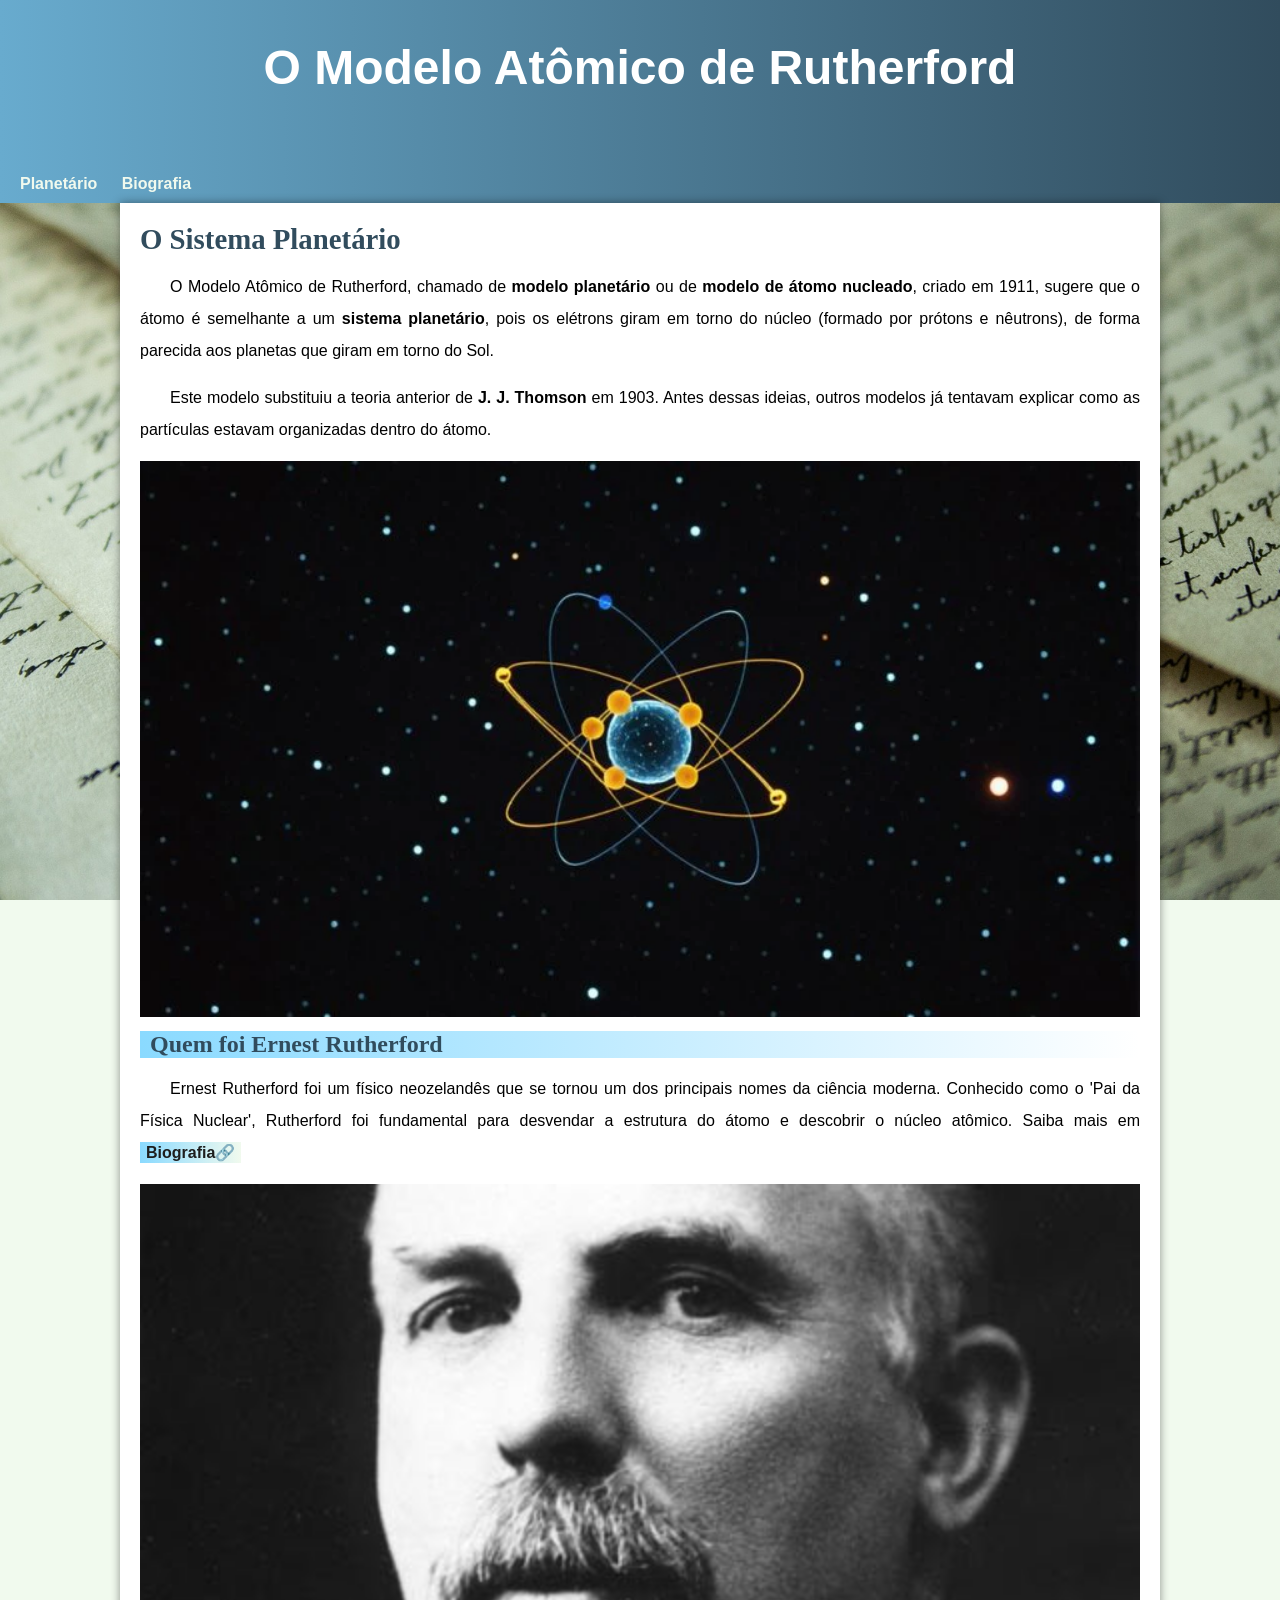
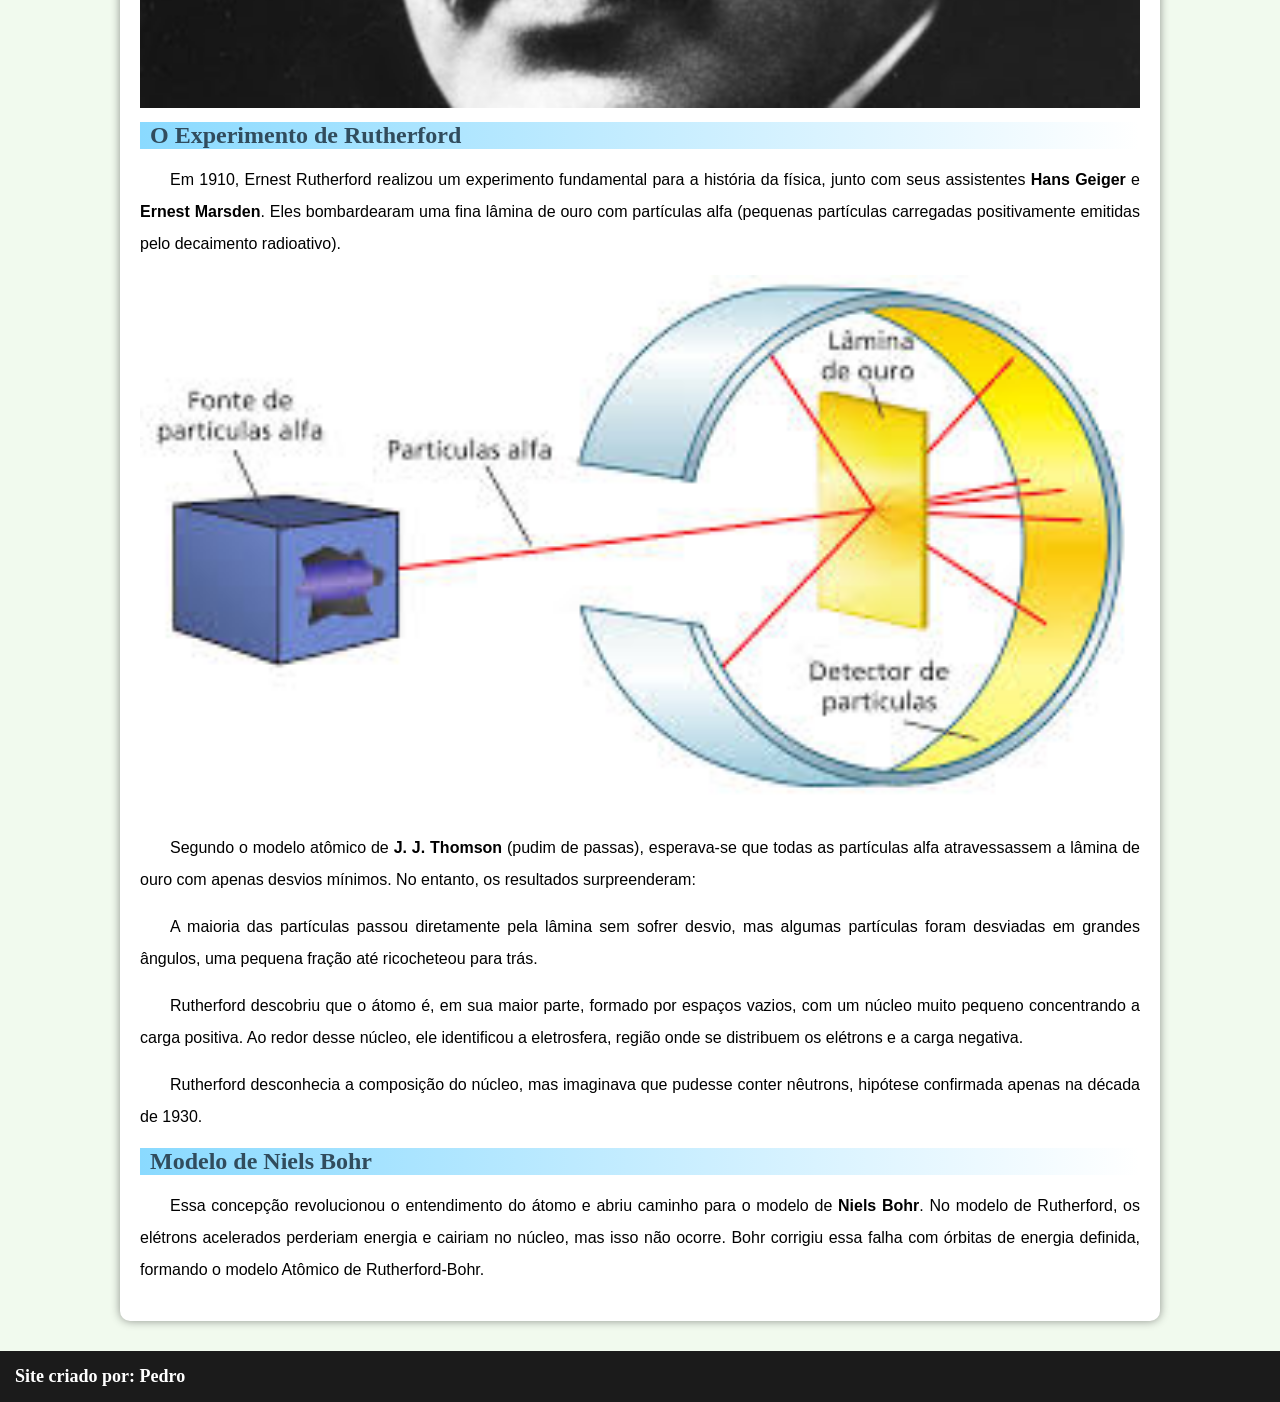
<file: index.html>
<!DOCTYPE html>
<html lang="pt-br">
<head>
    <meta charset="UTF-8">
    <meta name="viewport" content="width=device-width, initial-scale=1.0">
    <link rel="stylesheet" href="style.css">
    <link rel="shortcut icon" href="imagens/rutherford.ico" type="image/x-icon">
    <title>Rutherford</title>
</head>
<body>
    <header>
        <h1>
            O Modelo Atômico de Rutherford
        </h1>
    </header>
     <nav>
            <a href="index.html">Planetário</a>
            <a href="biografia.html">Biografia</a>
     </nav>
    <main>
        <h1>
            O Sistema Planetário
        </h1>

        <p>
            O Modelo Atômico de Rutherford, chamado de <strong>modelo planetário</strong> ou de <strong>modelo de átomo nucleado</strong>, criado em 1911, sugere que o átomo é semelhante a um <strong>sistema planetário</strong>, pois os elétrons giram em torno do núcleo (formado por prótons e nêutrons), de forma parecida aos planetas que giram em torno do Sol.
        </p>

        <p>
            Este modelo substituiu a teoria anterior de <strong>J. J. Thomson</strong> em 1903. Antes dessas ideias, outros modelos já tentavam explicar como as partículas estavam organizadas dentro do átomo.
        </p>
        <img src="imagens/Modelo Atômico de Rutherford.webp" alt="planetario">

        <h2>
            Quem foi Ernest Rutherford
        </h2>

        <p>
            Ernest Rutherford foi um físico neozelandês que se tornou um dos principais nomes da ciência moderna. Conhecido como o 'Pai da Física Nuclear', Rutherford foi fundamental para desvendar a estrutura do átomo e descobrir o núcleo atômico. Saiba mais em <a href="biografia.html">Biografia🔗</a>
        </p>
        <img src="imagens/rutherford-foto.jpg" alt="rutherford-foto">

        <h2>
            O Experimento de Rutherford
        </h2>
        <p>
            Em 1910, Ernest Rutherford realizou um experimento fundamental para a história da física, junto com seus assistentes <strong>Hans Geiger</strong> e <strong>Ernest Marsden</strong>. Eles bombardearam uma fina lâmina de ouro com partículas alfa (pequenas partículas carregadas positivamente emitidas pelo decaimento radioativo).
        </p>
        <img src="imagens/dispersao-de-particulas.jpg" alt="dispersao-de-particulas">

        <p>
            Segundo o modelo atômico de <strong>J. J. Thomson</strong> (pudim de passas), esperava-se que todas as partículas alfa atravessassem a lâmina de ouro com apenas desvios mínimos. No entanto, os resultados surpreenderam:
        </p>

        <p>
            A maioria das partículas passou diretamente pela lâmina sem sofrer desvio, mas algumas partículas foram desviadas em grandes ângulos, uma pequena fração até ricocheteou para trás.
        </p>

        <p>
            Rutherford descobriu que o átomo é, em sua maior parte, formado por espaços vazios, com um núcleo muito pequeno concentrando a carga positiva. Ao redor desse núcleo, ele identificou a eletrosfera, região onde se distribuem os elétrons e a carga negativa.
        </p>

        <p>
            Rutherford desconhecia a composição do núcleo, mas imaginava que pudesse conter nêutrons, hipótese confirmada apenas na década de 1930.
        </p>

        <h2>
            Modelo de Niels Bohr
        </h2>

        <p>
            Essa concepção revolucionou o entendimento do átomo e abriu caminho para o modelo de <strong>Niels Bohr</strong>. No modelo de Rutherford, os elétrons acelerados perderiam energia e cairiam no núcleo, mas isso não ocorre. Bohr corrigiu essa falha com órbitas de energia definida, formando o modelo Atômico de Rutherford-Bohr.
        </p>
    </main>
    <footer>
        <p>
            Site criado por: Pedro
        </p>
    </footer>
</body>
</html>
</file>
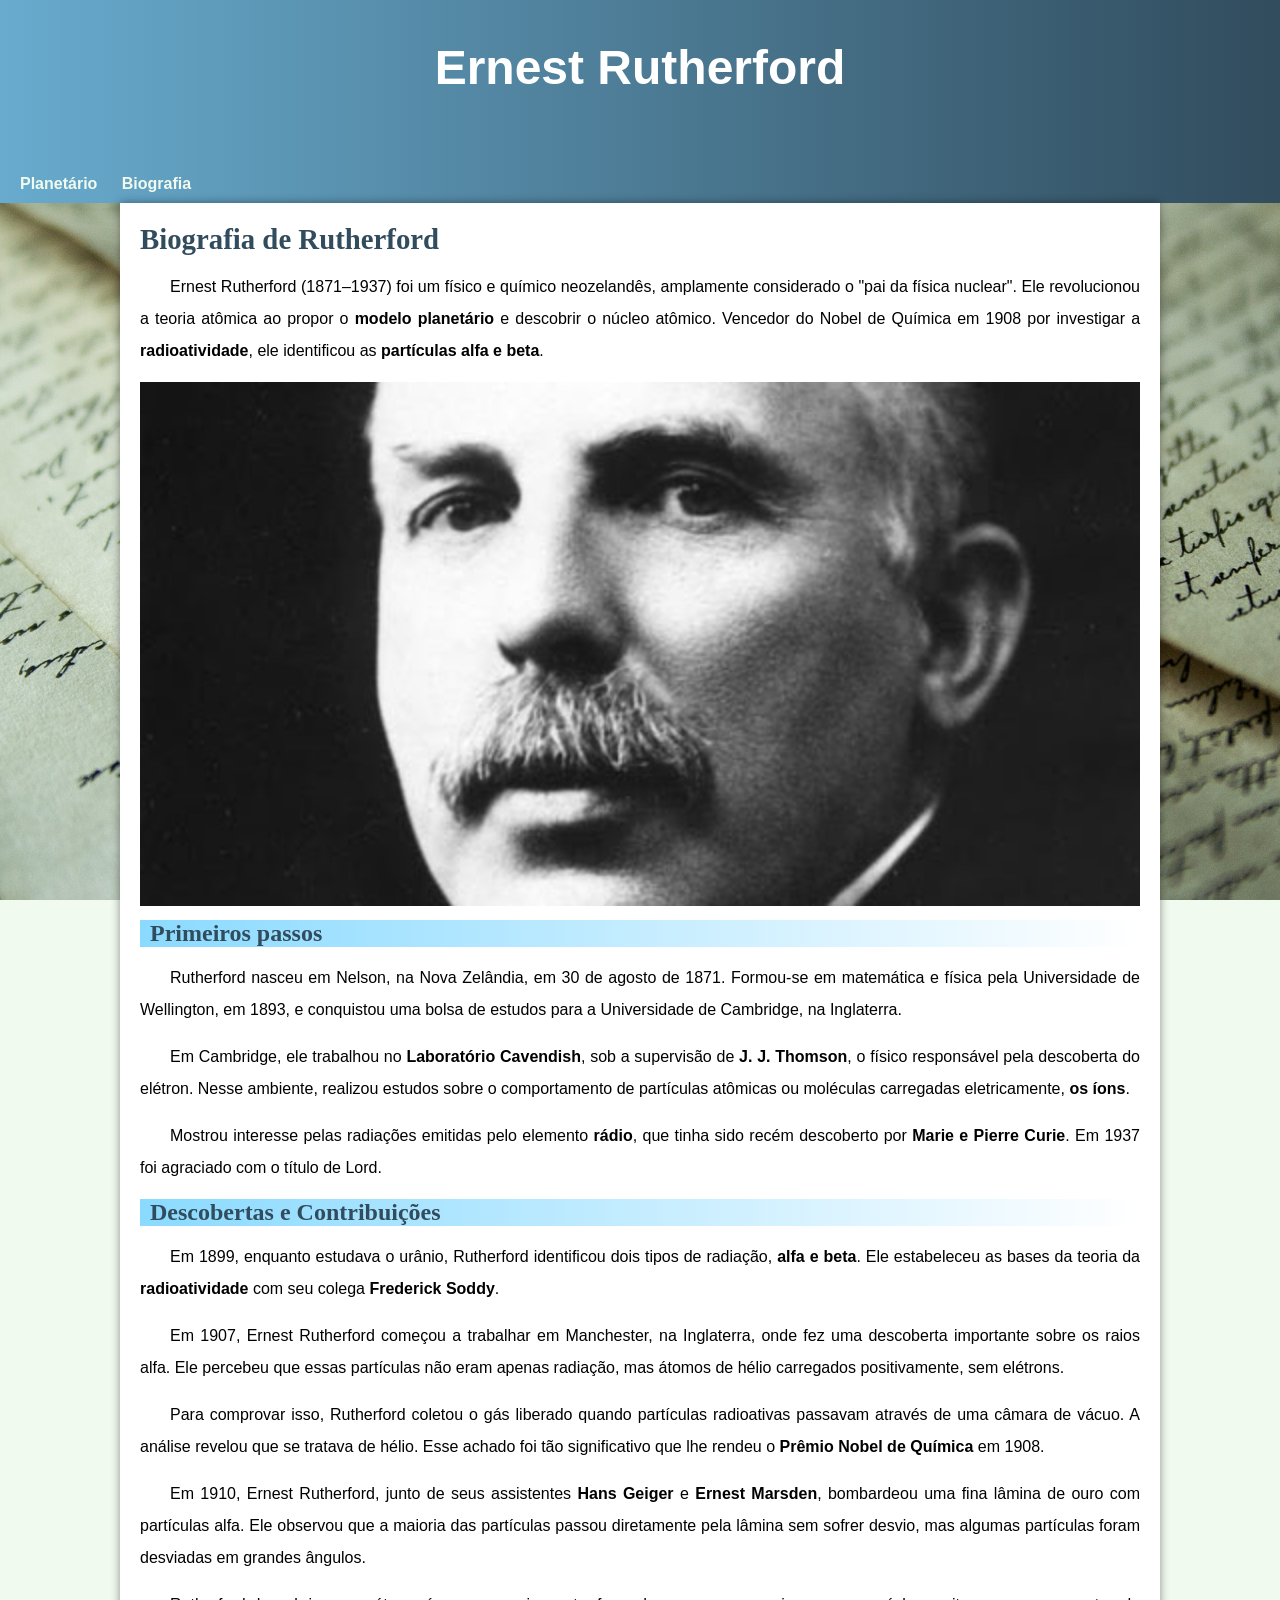
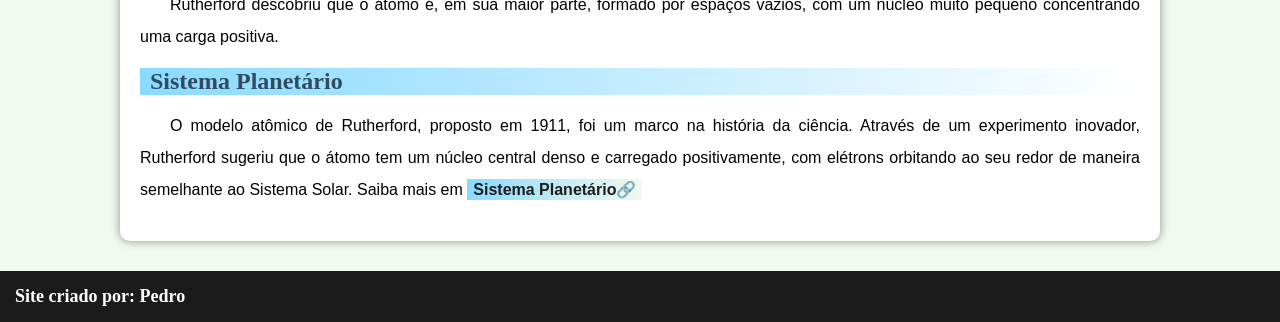
<file: biografia.html>
<!DOCTYPE html>
<html lang="pt-br">
<head>
    <meta charset="UTF-8">
    <meta name="viewport" content="width=device-width, initial-scale=1.0">
    <link rel="stylesheet" href="style.css">
    <link rel="shortcut icon" href="imagens/rutherford.ico" type="image/x-icon">
    <title>Biografia</title>
</head>
<body>
    <header>
        <h1>
            Ernest Rutherford
        </h1>
    </header>
    <nav>
        <a href="index.html">Planetário</a>
        <a href="biografia.html">Biografia</a>
    </nav>
    <main>
        <h1>
            Biografia de Rutherford
        </h1>

        <p>
            Ernest Rutherford (1871–1937) foi um físico e químico neozelandês, amplamente considerado o "pai da física nuclear". Ele revolucionou a teoria atômica ao propor o <strong>modelo planetário</strong> e descobrir o núcleo atômico. Vencedor do Nobel de Química em 1908 por investigar a <strong>radioatividade</strong>, ele identificou as <strong>partículas alfa e beta</strong>.
        </p>
        <img src="imagens/rutherford-foto.jpg" alt="foto-rutherford">

        <h2>
            Primeiros passos
        </h2>

        <p>
            Rutherford nasceu em Nelson, na Nova Zelândia, em 30 de agosto de 1871. Formou-se em matemática e física pela Universidade de Wellington, em 1893, e conquistou uma bolsa de estudos para a Universidade de Cambridge, na Inglaterra.
        </p>

        <p>
            Em Cambridge, ele trabalhou no <strong>Laboratório Cavendish</strong>, sob a supervisão de <strong>J. J. Thomson</strong>, o físico responsável pela descoberta do elétron. Nesse ambiente, realizou estudos sobre o comportamento de partículas atômicas ou moléculas carregadas eletricamente, <strong>os íons</strong>.
        </p>

        <p>
            Mostrou interesse pelas radiações emitidas pelo elemento <strong>rádio</strong>, que tinha sido recém descoberto por <strong>Marie e Pierre Curie</strong>. Em 1937 foi agraciado com o título de Lord.
        </p>

        <h2>
            Descobertas e Contribuições
        </h2>

        <p>
            Em 1899, enquanto estudava o urânio, Rutherford identificou dois tipos de radiação, <strong>alfa e beta</strong>. Ele estabeleceu as bases da teoria da <strong>radioatividade</strong> com seu colega <strong>Frederick Soddy</strong>.
        </p>
        
        <p>
            Em 1907, Ernest Rutherford começou a trabalhar em Manchester, na Inglaterra, onde fez uma descoberta importante sobre os raios alfa. Ele percebeu que essas partículas não eram apenas radiação, mas átomos de hélio carregados positivamente, sem elétrons.
        </p>

        <p>
            Para comprovar isso, Rutherford coletou o gás liberado quando partículas radioativas passavam através de uma câmara de vácuo. A análise revelou que se tratava de hélio. Esse achado foi tão significativo que lhe rendeu o <strong>Prêmio Nobel de Química</strong> em 1908.
        </p>
        
        <p>
            Em 1910, Ernest Rutherford, junto de seus assistentes <strong>Hans Geiger</strong> e <strong>Ernest Marsden</strong>, bombardeou uma fina lâmina de ouro com partículas alfa. Ele observou que a maioria das partículas passou diretamente pela lâmina sem sofrer desvio, mas algumas partículas foram desviadas em grandes ângulos. 
        </p>

        <p>
            Rutherford descobriu que o átomo é, em sua maior parte, formado por espaços vazios, com um núcleo muito pequeno concentrando uma carga positiva.
        </p>

        <h2>
            Sistema Planetário
        </h2>

        <p>
            O modelo atômico de Rutherford, proposto em 1911, foi um marco na história da ciência. Através de um experimento inovador, Rutherford sugeriu que o átomo tem um núcleo central denso e carregado positivamente, com elétrons orbitando ao seu redor de maneira semelhante ao Sistema Solar. Saiba mais em <a href="index.html">Sistema Planetário🔗</a>
        </p>
    </main>
    <footer>
        <p>
            Site criado por: Pedro
        </p>
    </footer>
</body>
</html>
</file>
<file: style.css>
@charset "UFT-8";

:root {
    --cor0:#F1FAEE;
    --cor1:#8ADAFF;
    --cor2:#68ABCE;
    --cor3:#457B9D;
    --cor4:#314C5D;
    --cor5:#1D1D1D;

    --fonte-padrao:arial, verdana, helvetica, sans-serif;
    --fonte-destaque:'Bebas Neue', cursive;
}

* {
    margin: 0px;
    padding: 0px;
}

body {
    background-color: var(--cor0);
    font-family: var(--fonte-padrao);
    background-image: url(imagens/fundo-de-tela.jpg) ;
    background-size: cover;
    background-attachment: fixed;
}

header {
    background-image: linear-gradient(to right, var(--cor2), var(--cor4));
    text-align: center;
    padding: 40px;
}

header > h1 {
    color:white ;
    font-family: sans-serif;
    font-size: 3em;
    margin-bottom: 30px;
    text-shadow: rgba(0, 0, 0, 0.267);
    font-weight: bold;
}

nav {
    background-image: linear-gradient(to right, var(--cor2), var(--cor4));
    padding: 10px;
    box-shadow: 0px, 7px, 7px rgba(0, 0, 0, 0.363);
}

nav > a {
    color: var(--cor0);
    padding: 10px;
    border-radius: 5px;
    text-decoration: none;
    font-weight: bold;
    transition-duration: .5s;
}

nav > a:hover {
    background-color:var(--cor3);
    color:var(--cor5);
}

main {
    max-width: 1000px;
    min-width: 300px;
    margin: auto;
    margin-bottom: 30px;
    padding: 20px;
    background-color: rgb(255, 255, 255);
    box-shadow: 0px 0px 10px rgba(0, 0, 0, 0.418);
    border-bottom-left-radius: 10px;
    border-bottom-right-radius: 10px;
}

main h1 {
    color:var(--cor4) ;
    font-family: var(--fonte-destaque);
    font-weight: bolder;
    font-size: 1.8em;
}

main h2 {
    font-family: var(--fonte-destaque);
    color:var(--cor4) ;
    font-size: 1.5em;
    background-image:linear-gradient(to right, var(--cor1), transparent) ;
    text-indent: 10px;
    font-weight: bold;
}

main p {
    margin: 15px 0px;
    text-align: justify;
    text-indent: 30px;
    font-size: 1em;
    line-height: 2em;
}

main strong {
    color:black ;
    font-weight: bolder;
}

main img {
    width: 100%;
    margin-bottom: 10px;
}

main a {
    text-decoration: none;
    font-weight: bold;
    color: var(--cor5);
    background-image:linear-gradient(to right, var(--cor1), var(--cor0)) ;
    padding: 2px 6px;
}

footer {
    background-color: rgb(27, 27, 27);
}

footer p {
    font-family: Georgia, 'Times New Roman', Times, serif;
    font-size: large;
    font-weight: 600;
    color: white;
    padding: 15px;
}
</file>
